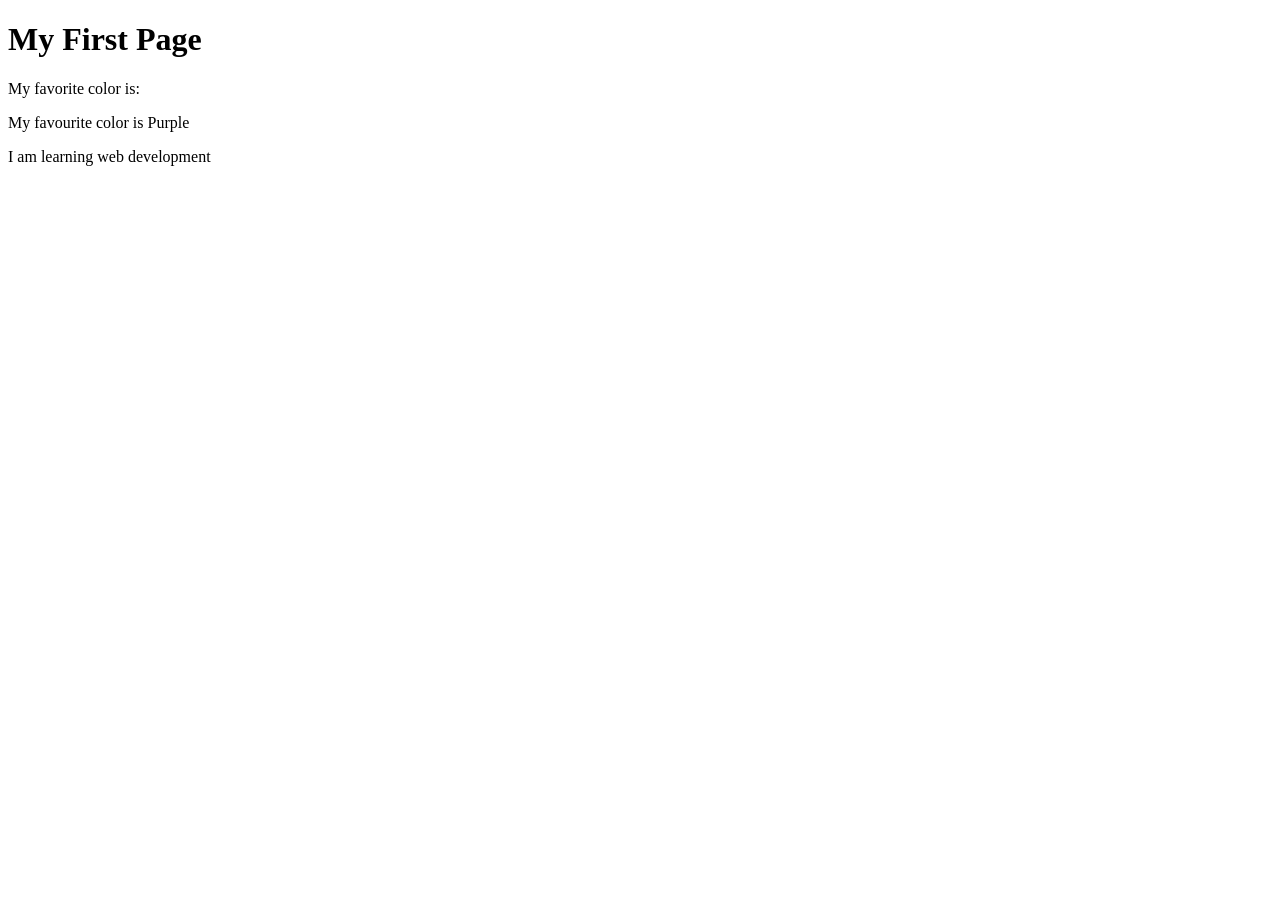
<file: week01/first-page.html>
<!DOCTYPE html>
<html lang="en">

<head>
    <meta charset="UTF-8">
    <meta name="viewport" content="width=device-width, initial-scale=1.0">
    <title>My First Page</title>
</head>

<body>
    <h1>My First Page</h1>
    <p>My favorite color is: </p>
</body>
<p> My favourite color is Purple </p>
<p> I am learning web development</p>

</html>
</file>
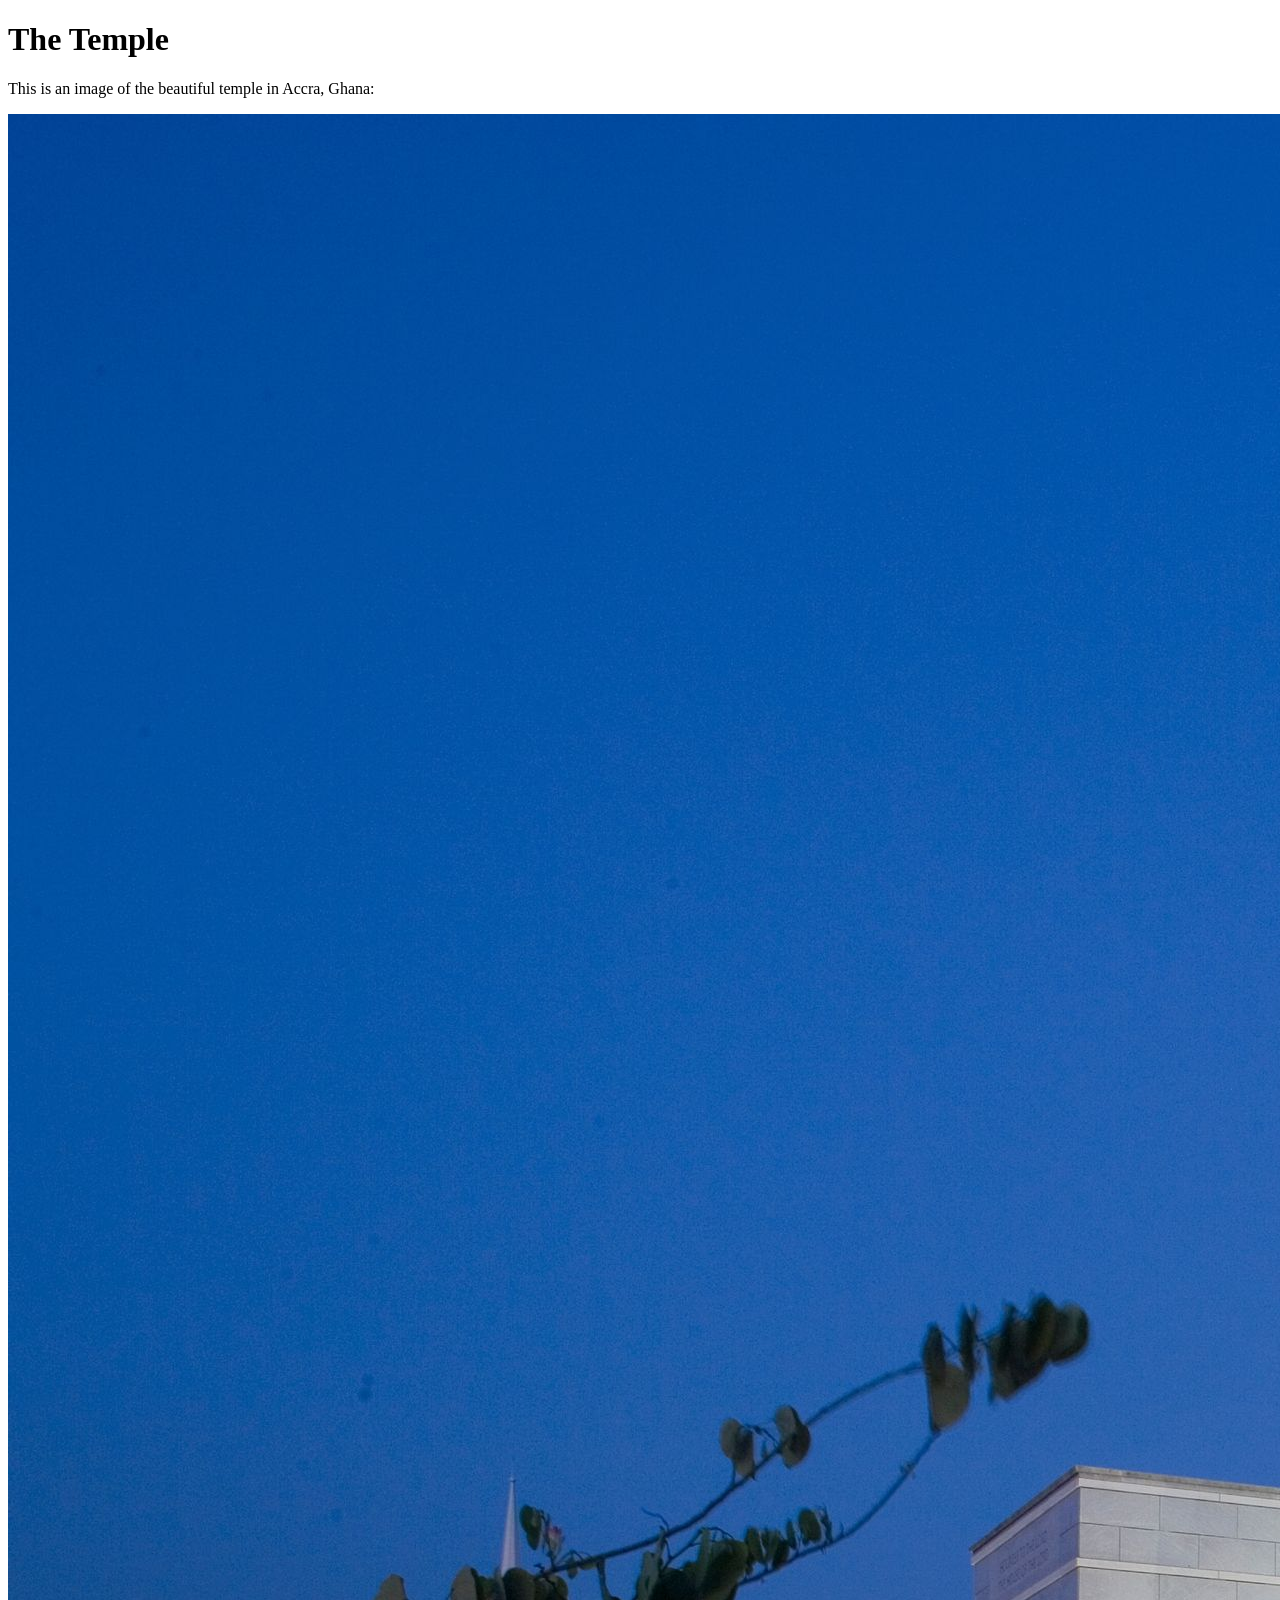
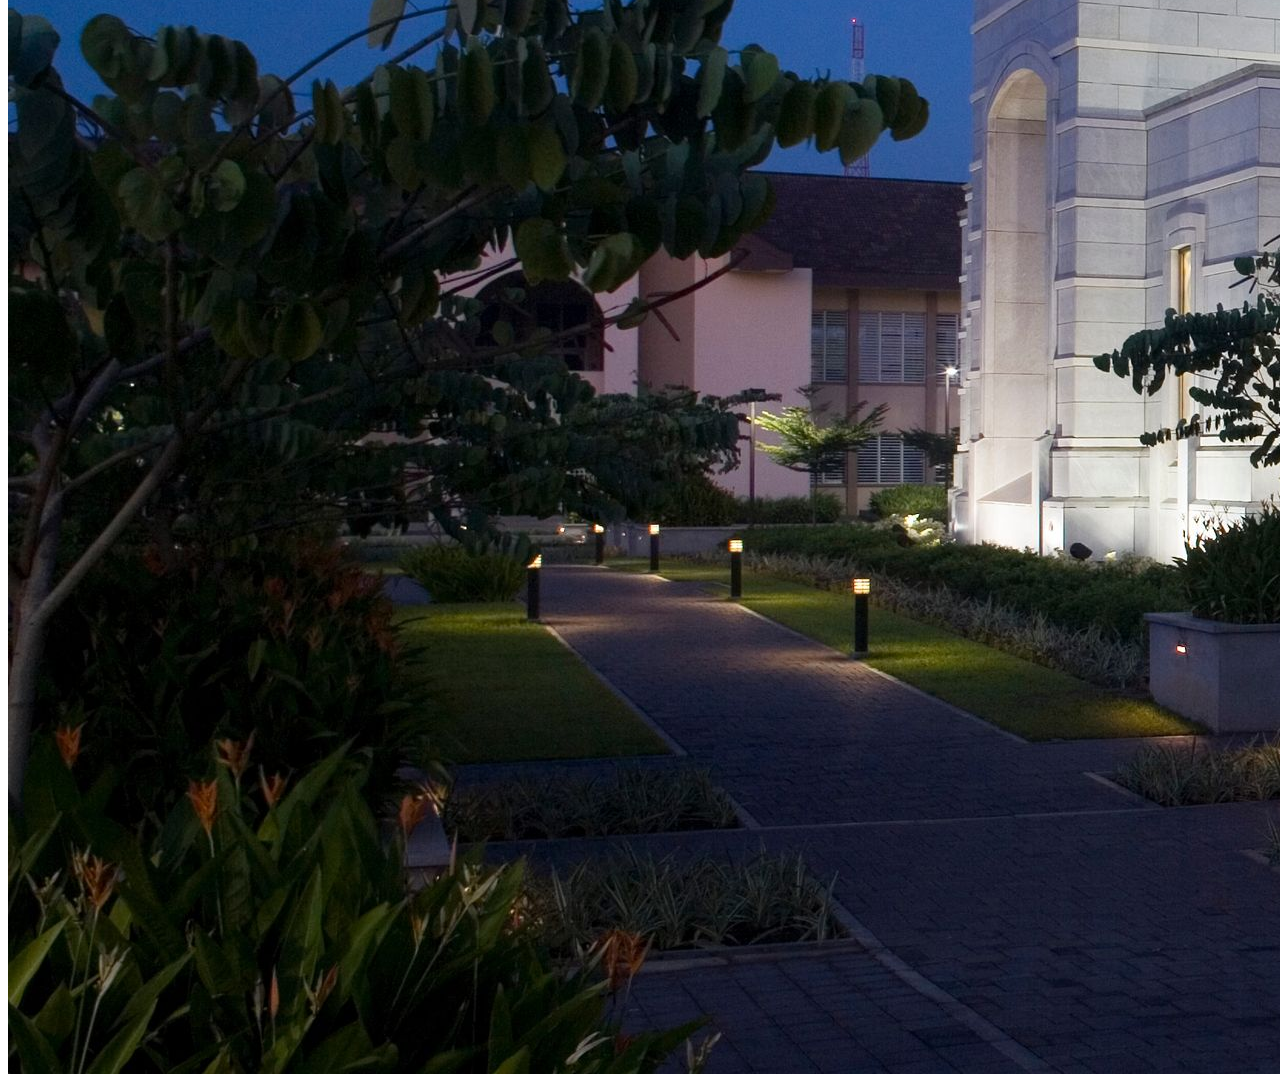
<file: week01/images-solution.html>
<!DOCTYPE html>
<html lang="en">

<head>
    <meta charset="UTF-8">
    <meta name="viewport" content="width=device-width, initial-scale=1.0">
    <title>Temple Image</title>
</head>

<body>
    <h1>The Temple</h1>
    <p>This is an image of the beautiful temple in Accra, Ghana:</p>
    <img src="images/temple-large.jpeg" alt="The Accra Ghana Temple" </p>


</body>

</html>
</file>
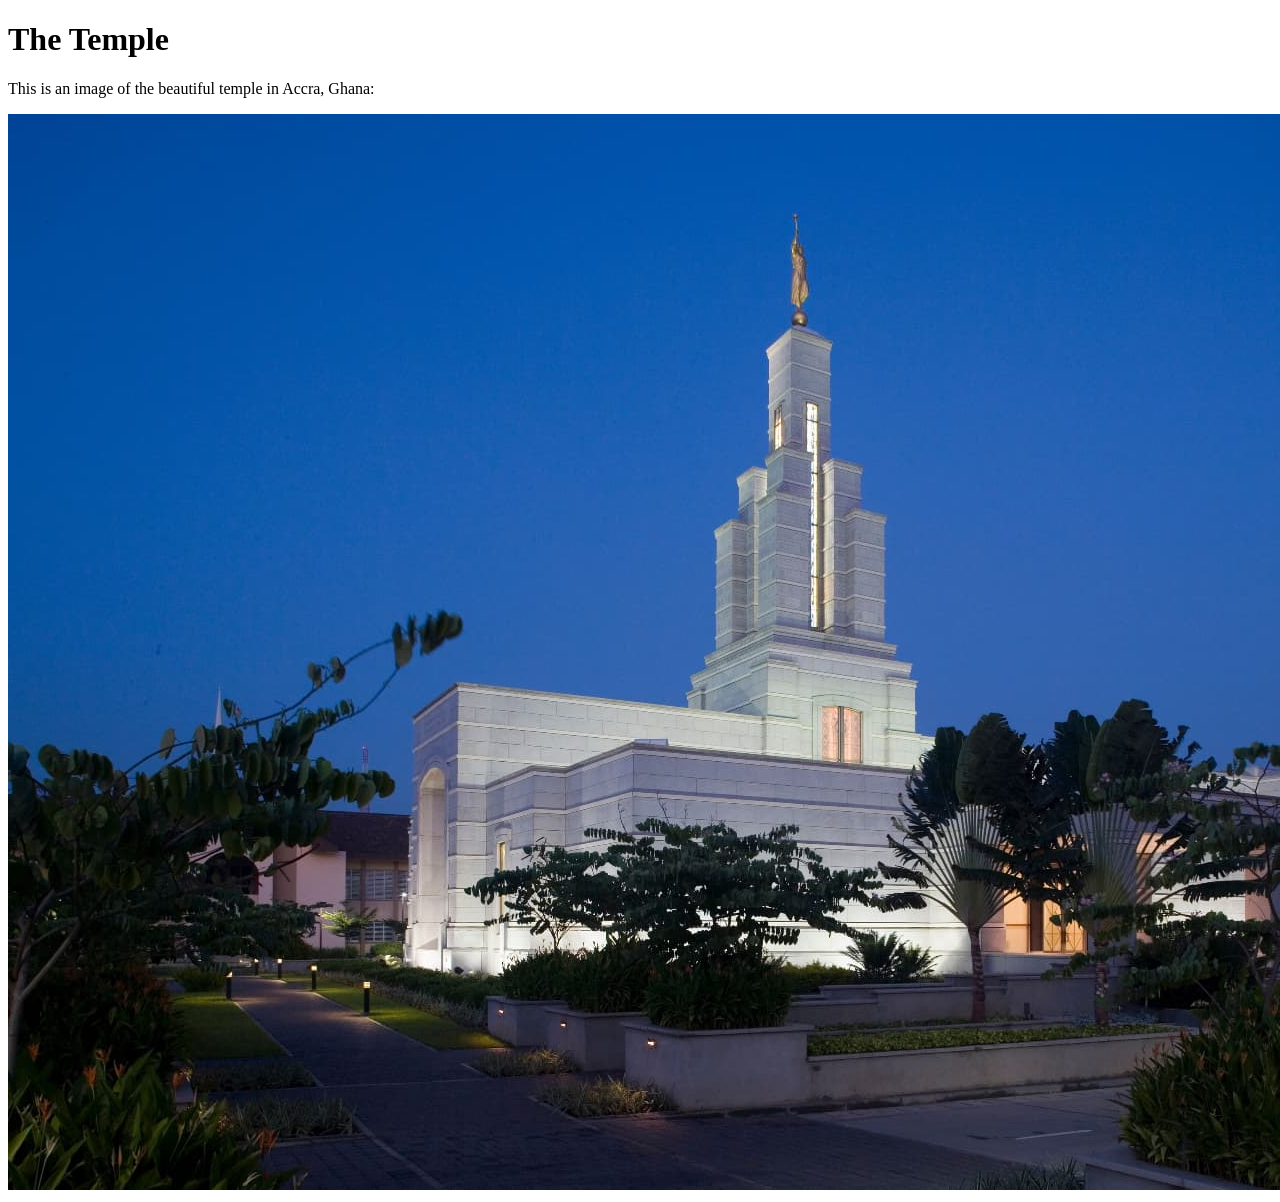
<file: week01/images.html>
<!DOCTYPE html>
<html lang="en">

<head>
    <meta charset="UTF-8">
    <meta name="viewport" content="width=device-width, initial-scale=1.0">
    <title>Temple Image</title>
</head>

<body>
    <h1>The Temple</h1>
    <p>This is an image of the beautiful temple in Accra, Ghana:</p>
    <img src="images/temple-small.jpg" alt="The Accra Ghana Temple">

</body>

</html>
</file>
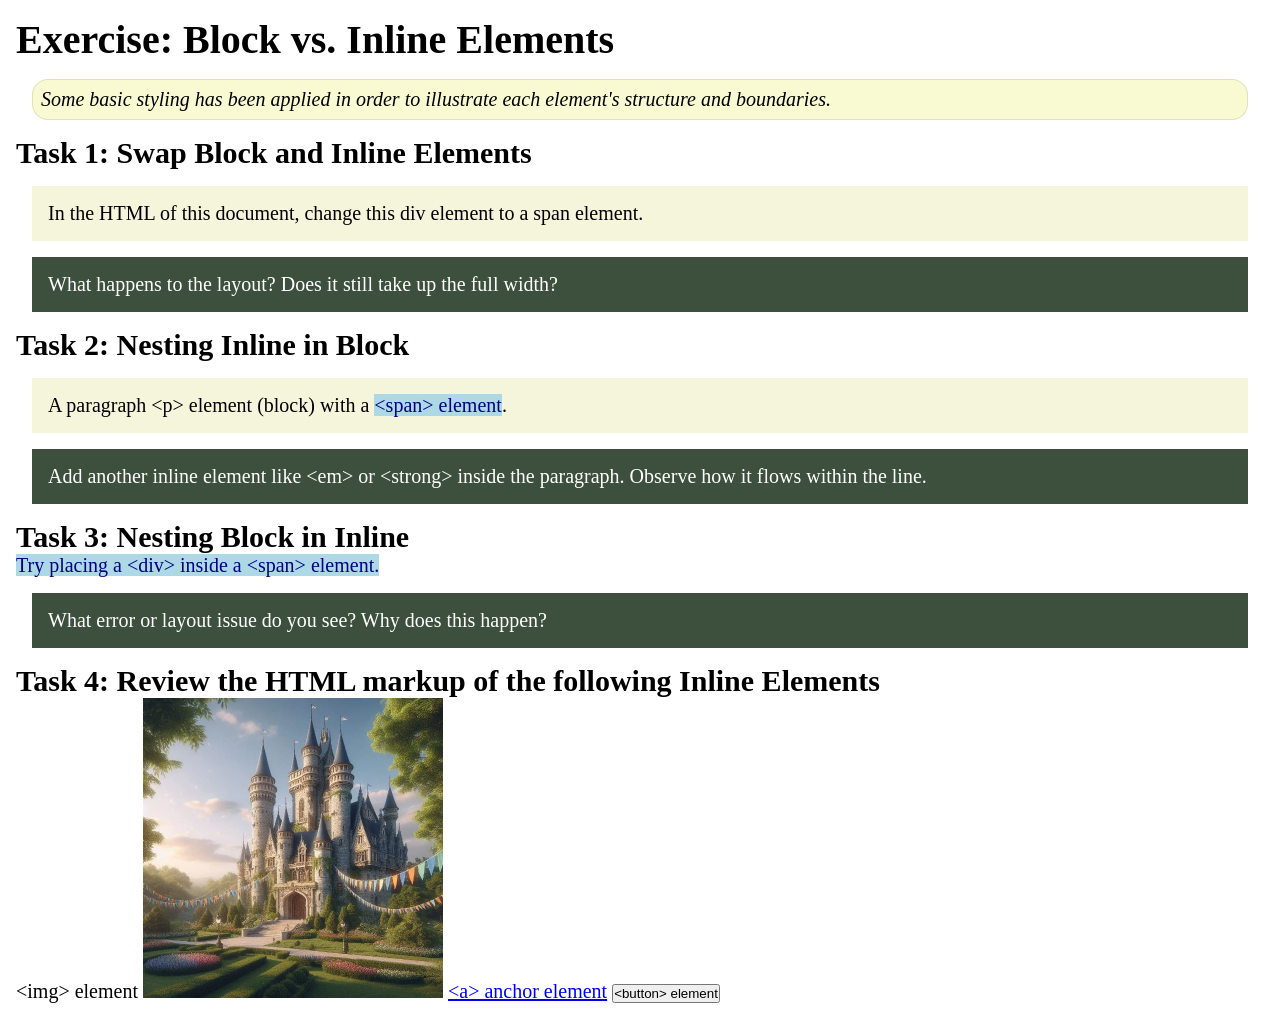
<file: week02/block-vs-inline.html>
<!DOCTYPE html>
<html lang="en">

<head>
    <meta charset="UTF-8">
    <meta name="viewport" content="width=device-width, initial-scale=1.0">
    <title>Exercise: Block vs. Inline Elements</title>
    <link rel="stylesheet" href="styles/block-vs-inline.css">
</head>

<body>
    <main>
        <h1>Exercise: Block vs. Inline Elements</h1>
        <p class="note">Some basic styling has been applied in order to illustrate each element's structure and boundaries.</p>

        <h2>Task 1: Swap Block and Inline Elements</h2>
        <div>In the HTML of this document, change this div element to a span element.</div>

        <p class="question">What happens to the layout? Does it still take up the full width?</p>

        <h2>Task 2: Nesting Inline in Block</h2>
        <p>A paragraph &lt;p&gt; element (block) with a <span>&lt;span&gt; element</span>.</p>
        <p class="question">Add another inline element like &lt;em&gt; or &lt;strong&gt; inside the paragraph. Observe how it flows within the line.</p>

        <h2>Task 3: Nesting Block in Inline</h2>
        <span>Try placing a &lt;div&gt; inside a &lt;span&gt; element.</span>
        <p class="question">What error or layout issue do you see? Why does this happen?</p>

        <h2>Task 4: Review the HTML markup of the following Inline Elements</h2>
        &lt;img&gt; element
        <img src="images/castle.webp" alt="placeholder image (images are inline)" width="300" height="300">
        <a href="https://churchofjesuschrist.org">&lt;a&gt; anchor element</a>
        <button type="button">&lt;button&gt; element</button>
    </main>
</body>

</html>
</file>
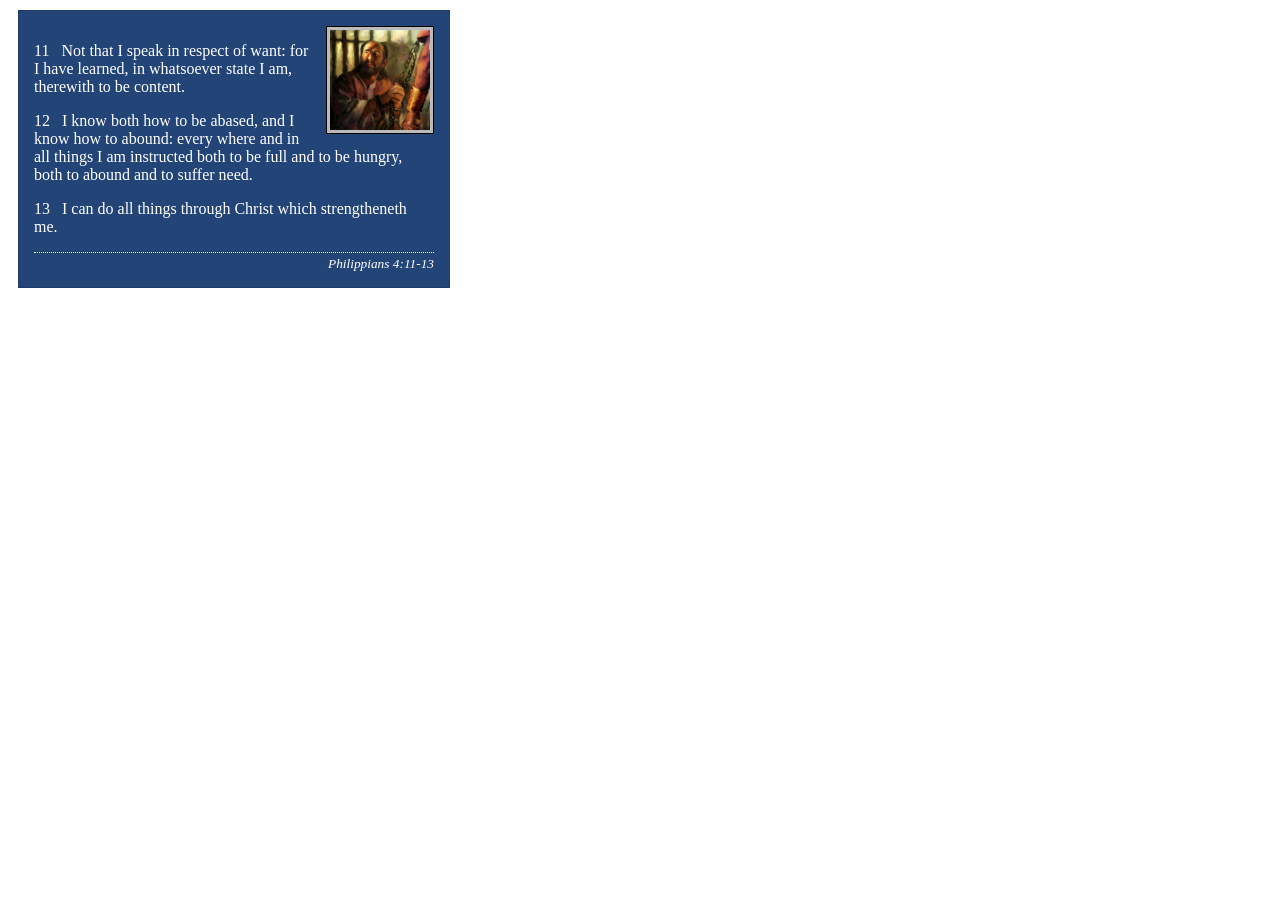
<file: week02/box-model-solution.html>
<!DOCTYPE html>
<html lang="en">

<head>
    <meta charset="UTF-8">
    <meta name="viewport" content="width=device-width, initial-scale=1.0">
    <title>Box Model Activity</title>
    <link rel="stylesheet" href="styles/box-model-solution.css">
</head>

<body>
    <main>
        <div class="callout">
            <img src="images/apostle-paul-imprisoned.webp" alt="Paul the Apostle - Imprisoned in Rome" width="200" height="200">
            <blockquote>
                <p>11 &nbsp; Not that I speak in respect of want: for I have learned, in whatsoever state I am, therewith to be content.</p>
                <p>12 &nbsp; I know both how to be abased, and I know how to abound: every where and in all things I am instructed both to be full and to be hungry, both to abound and to suffer need.</p>
                <p>13 &nbsp; I can do all things through Christ which strengtheneth me.</p>
            </blockquote>
            <cite>Philippians 4:11-13</cite>
        </div>
    </main>
</body>

</html>
</file>
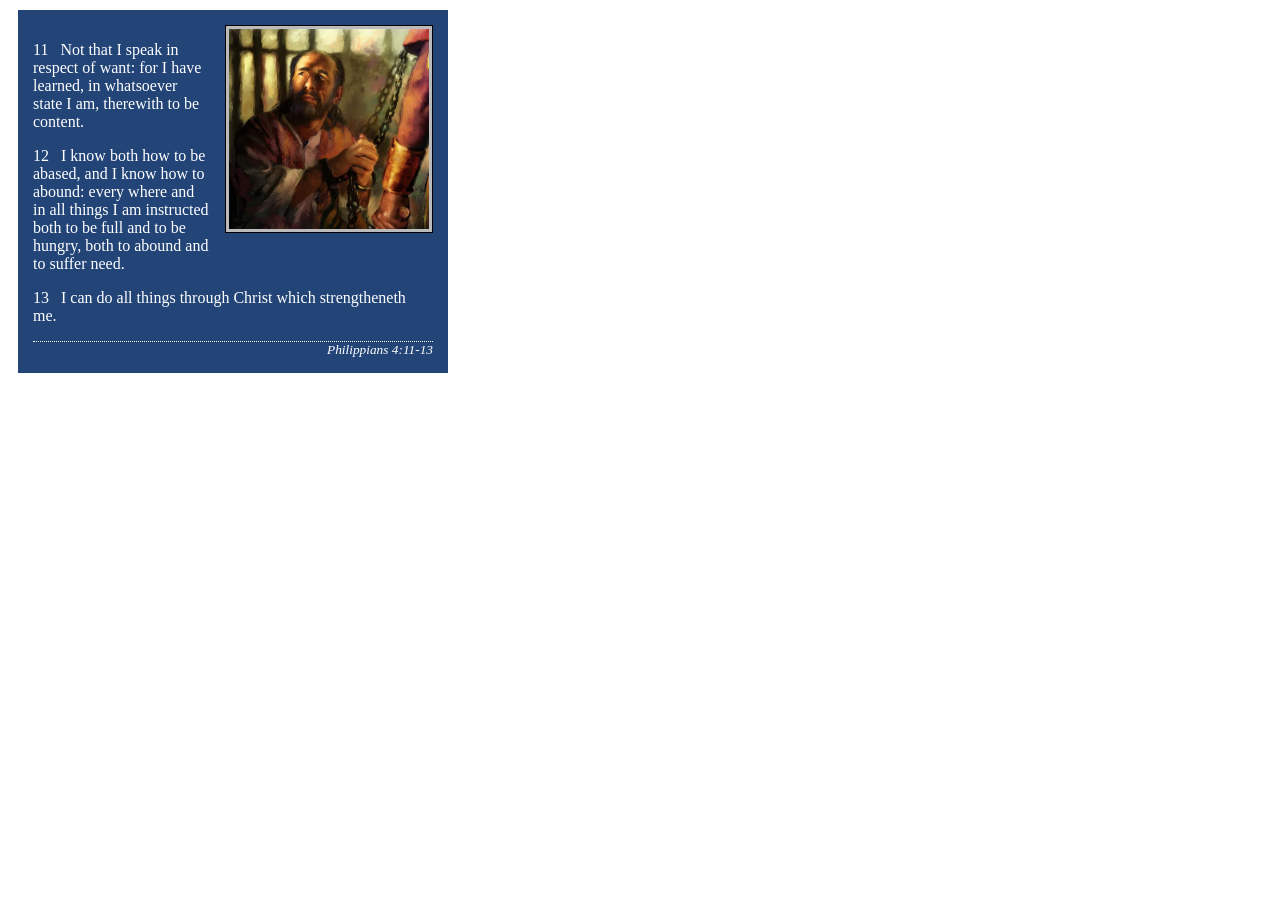
<file: week02/box-model.html>
<!DOCTYPE html>
<html lang="en">

<head>
    <meta charset="UTF-8">
    <meta name="viewport" content="width=device-width, initial-scale=1.0">
    <title>Box Model Activity</title>
    <link rel="stylesheet" href="styles/box-model.css">
</head>

<body>
    <main>
        <div class="callout">
            <img src="images/apostle-paul-imprisoned.webp" alt="Paul the Apostle - Imprisoned in Rome" width="200" height="200">
            <blockquote>
                <p>11 &nbsp; Not that I speak in respect of want: for I have learned, in whatsoever state I am, therewith to be content.</p>
                <p>12 &nbsp; I know both how to be abased, and I know how to abound: every where and in all things I am instructed both to be full and to be hungry, both to abound and to suffer need.</p>
                <p>13 &nbsp; I can do all things through Christ which strengtheneth me.</p>
            </blockquote>
            <cite>Philippians 4:11-13</cite>
        </div>
    </main>
</body>

</html>
</file>
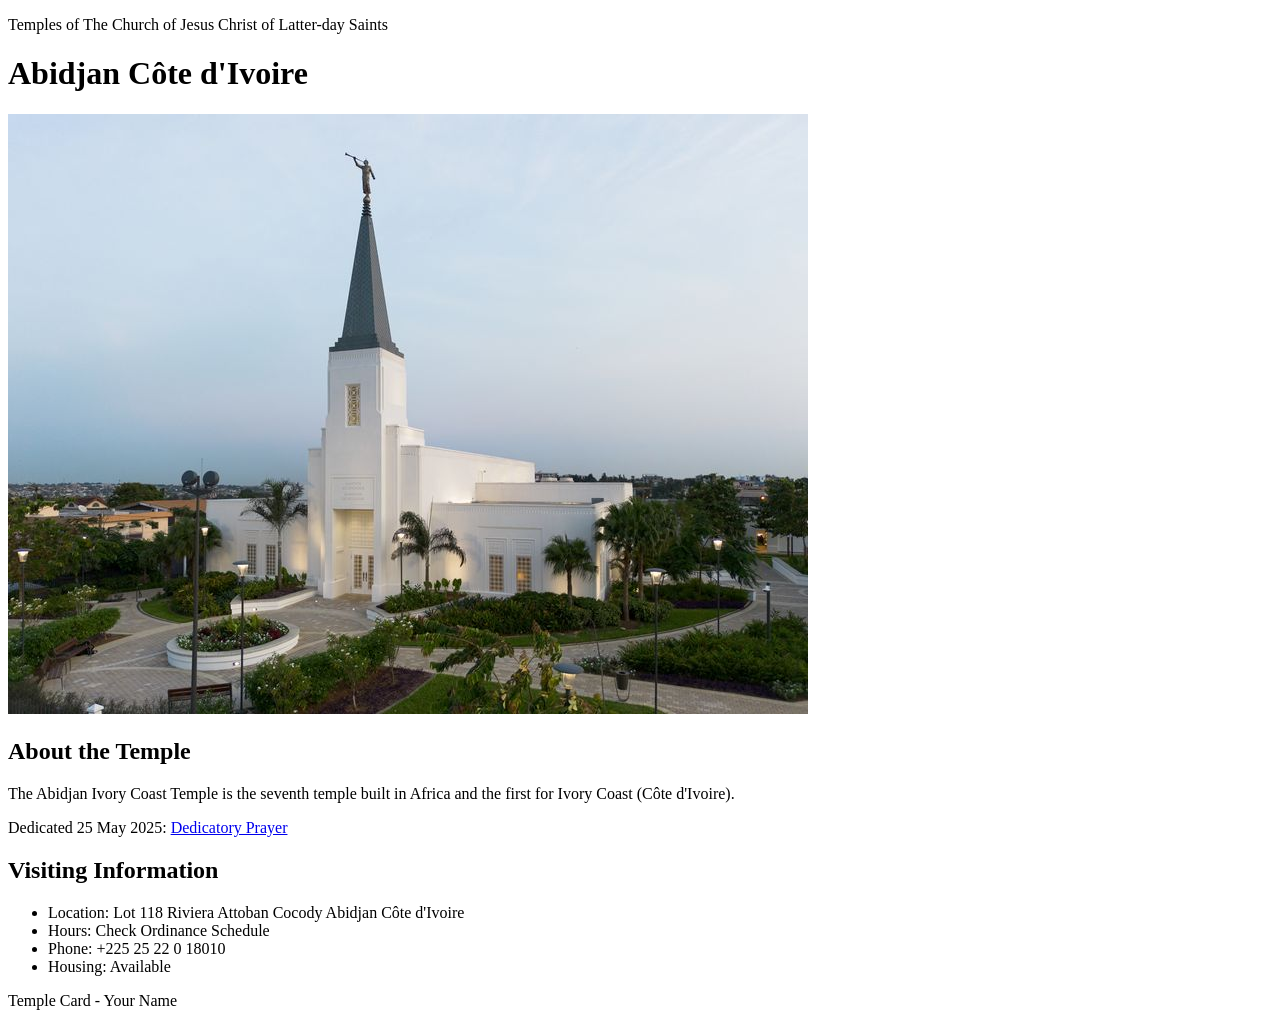
<file: week02/temple.html>
<!DOCTYPE html>
<html lang="en">

<head>
    <meta charset="UTF-8">
    <meta name="viewport" content="width=device-width, initial-scale=1.0">
    <title>Temple Card - Abidjan Côte d'Ivoire</title>
</head>

<body>
    <header>
        <p>Temples of The Church of Jesus Christ of Latter-day Saints</p>
    </header>
    <main>
        <h1>Abidjan Côte d'Ivoire</h1>
        <picture>
            <img src="images/abidjan-ivory-coast.jpeg" alt="Abidjan Côte d'Ivoire Temple">
        </picture>
        <section>
            <h2>About the Temple</h2>
            <p>The Abidjan Ivory Coast Temple is the seventh temple built in Africa and the first for Ivory Coast (Côte d'Ivoire).</p>
            <p>Dedicated 25 May 2025: <a href="https://www.churchofjesuschrist.org/temples/dedicatory-prayer/abidjan-ivory-coast-temple/2025-05-25?lang=eng" target="_blank" rel="noopener noreferrer">Dedicatory Prayer</a></p>
        </section>
        <section>
            <h2>Visiting Information</h2>
            <ul>
                <li>Location: Lot 118 Riviera Attoban Cocody Abidjan Côte d'Ivoire</li>
                <li>Hours: Check Ordinance Schedule</li>
                <li>Phone: +225 25 22 0 18010</li>
                <li>Housing: Available</li>
            </ul>
        </section>
    </main>
    <footer>
        <p>Temple Card - Your Name</p>
    </footer>
</body>

</html>
</file>
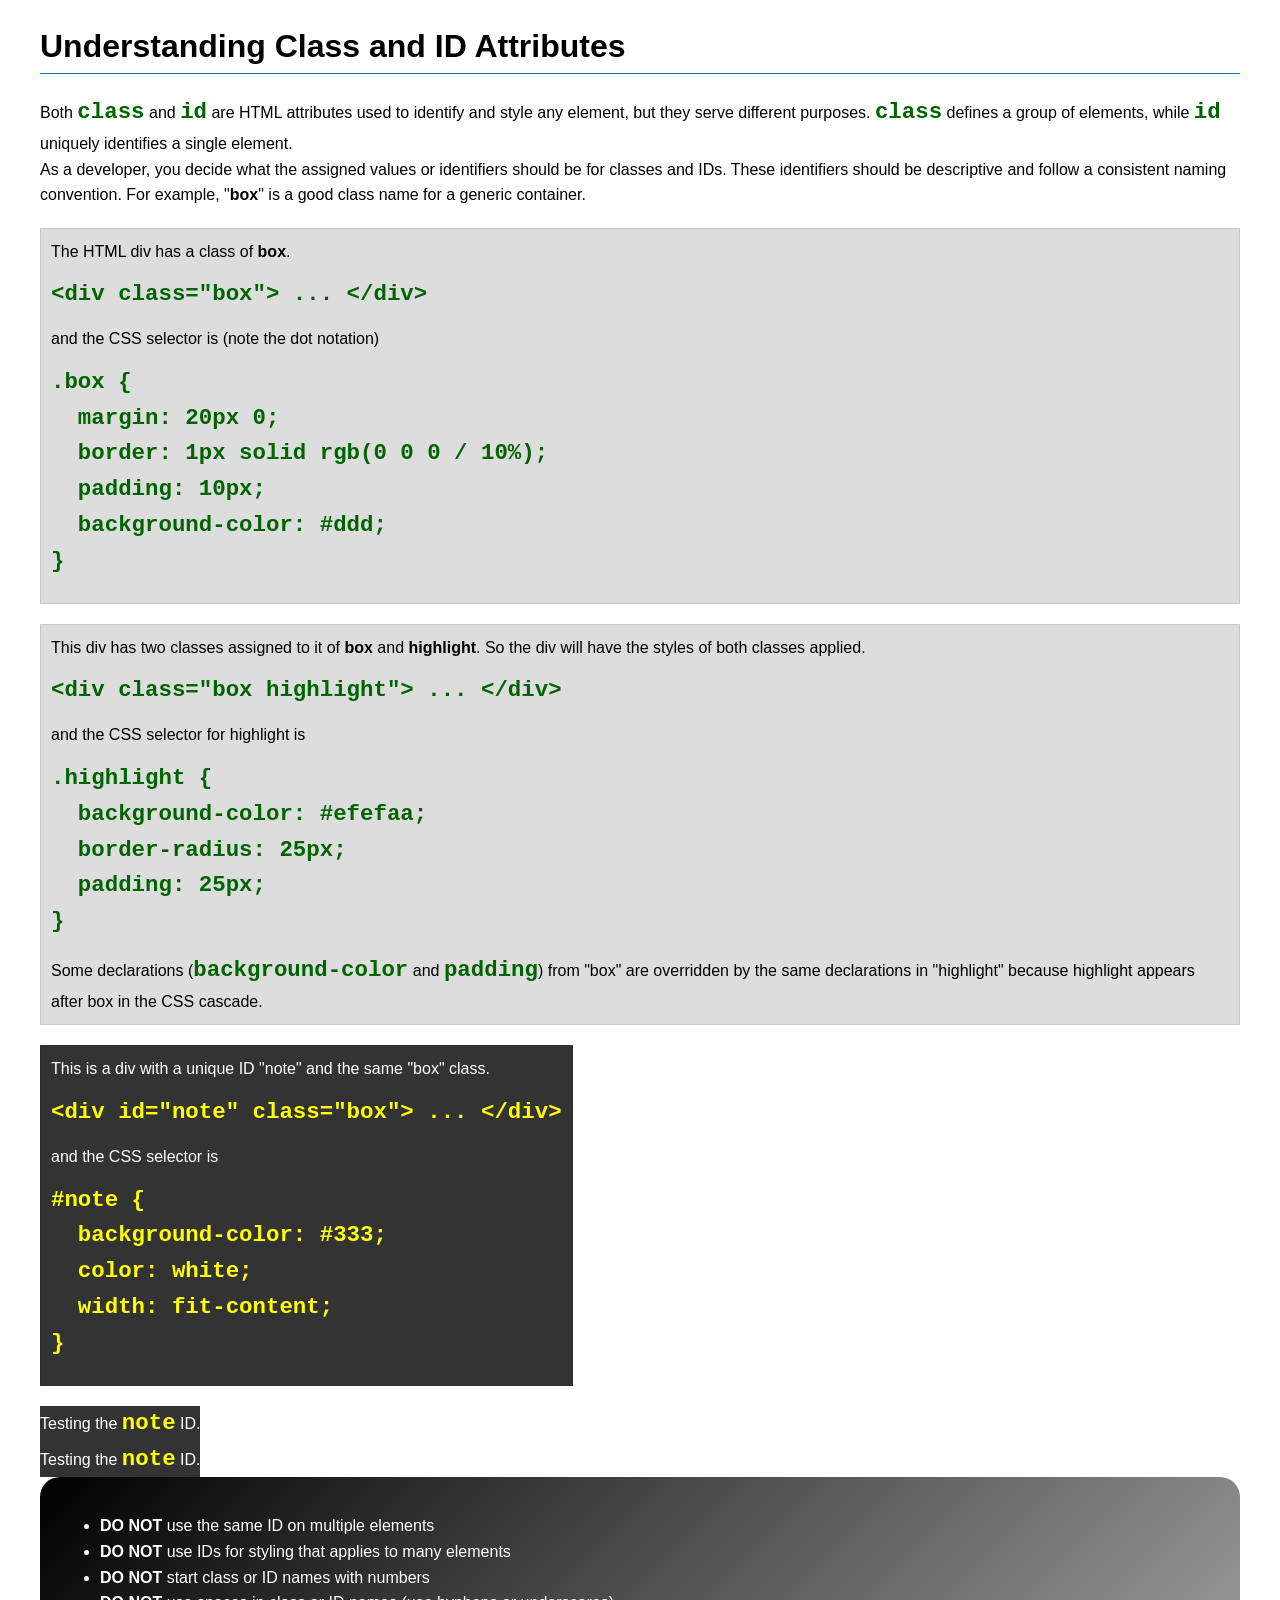
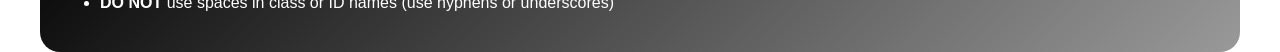
<file: week03/class-and-id.html>
<!DOCTYPE html>
<html lang="en">

<head>
    <meta charset="UTF-8">
    <meta name="viewport" content="width=device-width, initial-scale=1.0">
    <title>Class vs ID Attributes</title>
    <link rel="stylesheet" href="styles/class-and-id.css">
</head>

<body>
    <h1>Understanding Class and ID Attributes</h1>
    <p>Both <code>class</code> and <code>id</code> are HTML attributes used to identify and style any element, but they serve different purposes. <code>class</code> defines a group of elements, while <code>id</code> uniquely identifies a single element.</p>
    <p>As a developer, you decide what the assigned values or identifiers should be for classes and IDs. These identifiers should be descriptive and follow a consistent naming convention. For example, "<strong>box</strong>" is a good class name for a generic container.</p>
    <div class="box">
        <p>The HTML div has a class of <strong>box</strong>.</p>
        <pre><code class="html">&lt;div class="box"&gt; ... &lt;/div&gt;</code></pre>
        and the CSS selector is (note the dot notation)
        <pre><code class="css">.box {
  margin: 20px 0;
  border: 1px solid rgb(0 0 0 / 10%);
  padding: 10px;
  background-color: #ddd; 
}</code></pre>
    </div>

    <div class="box">
        <p>This div has two classes assigned to it of <strong>box</strong> and <strong>highlight</strong>. So the div will have the styles of both classes applied.</p>
        <pre><code class="html">&lt;div class="box highlight"&gt; ... &lt;/div&gt;</code></pre>
        and the CSS selector for highlight is
        <pre><code class="css">.highlight {
  background-color: #efefaa;
  border-radius: 25px;
  padding: 25px;
}</code></pre>
        <p>Some declarations (<code>background-color</code> and <code>padding</code>) from "box" are overridden by the same declarations in "highlight" because highlight appears after box in the CSS cascade.</p>
    </div>

    <div id="note" class="box">
        <p>This is a div with a unique ID "note" and the same "box" class.</p>
        <pre><code class="html">&lt;div id="note" class="box"&gt; ... &lt;/div&gt;</code></pre>
        and the CSS selector is
        <pre><code class="css">#note {
  background-color: #333;
  color: white;
  width: fit-content;
}</code></pre>
    </div>

    <div id="note">
        <p>Testing the <code>note</code> ID.</p>
    </div>

    <div id="note">
        <p>Testing the <code>note</code> ID.</p>
    </div>

    <section id="best-practice">
        <ul>
            <li><strong>DO NOT</strong> use the same ID on multiple elements</li>
            <li><strong>DO NOT</strong> use IDs for styling that applies to many elements</li>
            <li><strong>DO NOT</strong> start class or ID names with numbers</li>
            <li><strong>DO NOT</strong> use spaces in class or ID names (use hyphens or underscores)</li>
        </ul>
    </section>

</body>

</html>
</file>
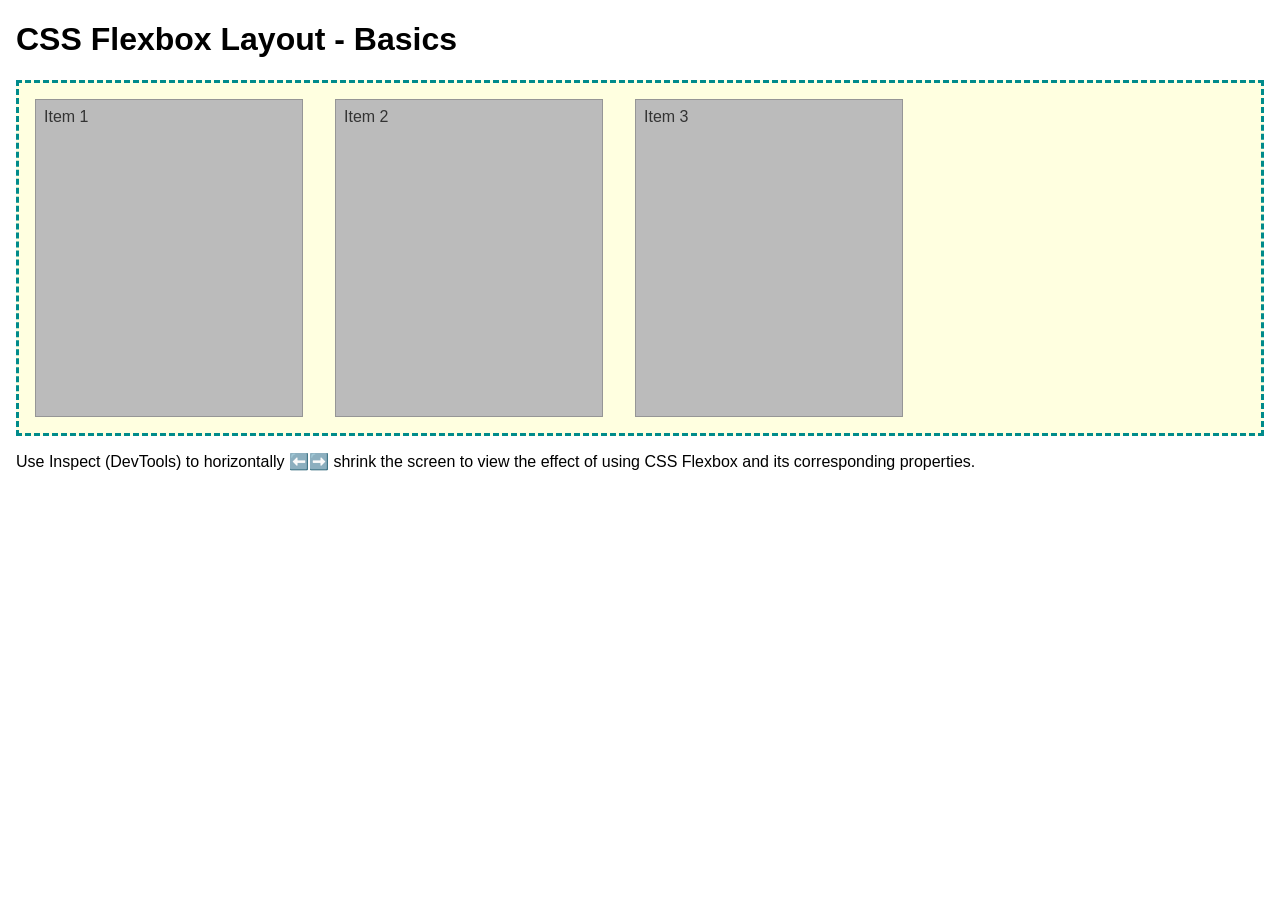
<file: week04/flexbox-layout.html>
<!DOCTYPE html>
<html lang="en">

<head>
    <meta charset="UTF-8">
    <meta name="viewport" content="width=device-width, initial-scale=1.0">
    <title>CSS Flexbox Layout - Basics</title>
    <link rel="stylesheet" href="styles/flexbox.css">
</head>

<body>
    <main>
        <h1>CSS Flexbox Layout - Basics</h1>
        <div class="flex-container">
            <div class="flex-item item1">Item 1</div>
            <div class="flex-item item2">Item 2</div>
            <div class="flex-item item3">Item 3</div>
        </div>
        <p>Use Inspect (DevTools) to horizontally ⬅️➡️ shrink the screen to view the effect of using CSS Flexbox and its corresponding properties.</p>
    </main>
</body>

</html>
</file>
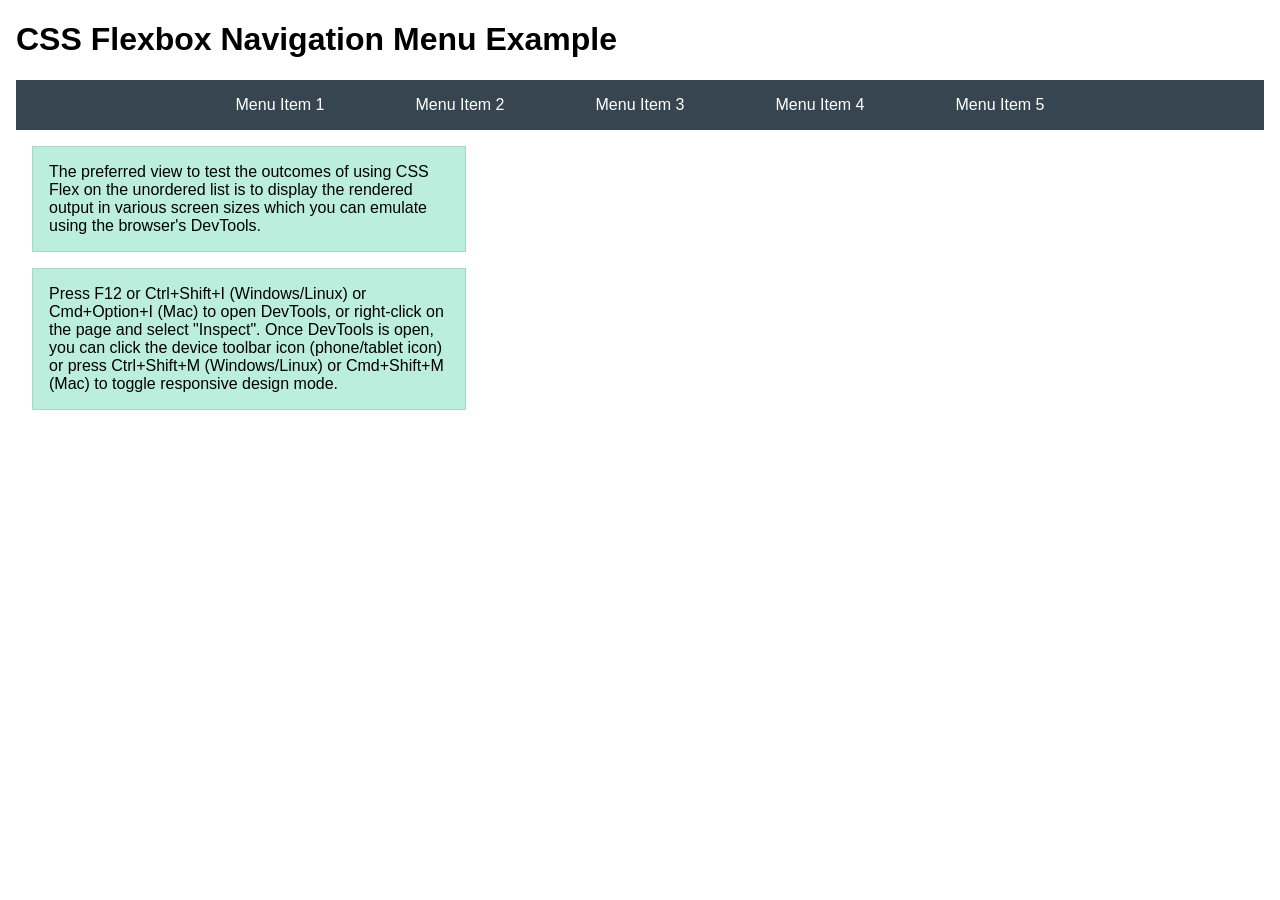
<file: week04/flexbox-menu.html>
<!DOCTYPE html>
<html lang="en">

<head>
    <meta charset="UTF-8">
    <meta name="viewport" content="width=device-width, initial-scale=1.0">
    <title>CSS Flexbox - Navigation Menu</title>
    <link rel="stylesheet" href="styles/flexbox-menu.css">
</head>

<body>
    <main>
        <h1>CSS Flexbox Navigation Menu Example</h1>
        <nav>
            <ul>
                <li><a href="#">Menu Item 1</a></li>
                <li><a href="#">Menu Item 2</a></li>
                <li><a href="#">Menu Item 3</a></li>
                <li><a href="#">Menu Item 4</a></li>
                <li><a href="#">Menu Item 5</a></li>
            </ul>
        </nav>
        <p>The preferred view to test the outcomes of using CSS Flex on the unordered list is to display the rendered output in various screen sizes which you can emulate using the browser's DevTools.</p>

        <p>Press F12 or Ctrl+Shift+I (Windows/Linux) or Cmd+Option+I (Mac) to open DevTools, or right-click on the page and select "Inspect". Once DevTools is open, you can click the device toolbar icon (phone/tablet icon) or press Ctrl+Shift+M (Windows/Linux) or Cmd+Shift+M (Mac) to toggle responsive design mode.</p>
    </main>
</body>

</html>
</file>
<file: week02/styles/block-vs-inline.css>
* {
    margin: 0;
    padding: 0;
}

body {
    font-size: 20px;
    margin: 1rem;
}

p,
div {
    background-color: beige;
    margin: 1rem;
    padding: 1rem;
}

span {
    color: navy;
    background-color: lightblue;
}

code {
    margin: 0;
    padding: 0;
    color: green;
    font-size: 1.2rem;
}

.note {
    font-style: italic;
    background-color: lightgoldenrodyellow;
    border-radius: 1rem;
    border: 1px solid rgb(0 0 0 / 10%);
    margin: 1rem;
    padding: .5rem;
}

.question {
    background-color: #3d503d;
    color: #fff;
}
</file>
<file: week02/styles/box-model-solution.css>
.callout {
    max-width: 400px;
    margin: 10px;
    border: 1px solid rgb(0 0 0 / 10%);
    padding: 15px;
    background-color: #247;
    color: #fff;
}

.callout img {
    float: right;
    margin: 0 0 10px 15px;
    border: 1px solid #000;
    padding: 3px;
    background-color: #bbb;
    width: 100px;
    height: auto;
}

blockquote {
    margin: 0;
}

cite {
    display: block;
    border-top: 1px dotted #fff;
    padding-top: 3px;
    text-align: right;
    font-size: smaller;
}
</file>
<file: week02/styles/box-model.css>
.callout {
    max-width: 400px;
    margin: 10px;
    border: 1px solid rgb(0 0 0 / 0.1 green blue / alpha);
    padding: 15px;
    background-color: #247;
    color: #fff;
}

.callout img {
    float: right;
    margin: 0 0 10px 15px;
    border: 1px solid #000;
    padding: 3px;
    background-color: #bbb;
    width: 15 0px;
    height: auto;
}

blockquote {
    margin: 0;
}

cite {
    display: block;
    border-top: 1px dotted #fff;
    text-align: right;
    font-size: smaller;
}
</file>
<file: week03/styles/class-and-id.css>
body {
    font-family: Arial, sans-serif;
    line-height: 1.6;
    margin: 0;
    padding: 0 40px;
}

h1 {
    border-bottom: 1px solid rgb(0 110 182);
    padding-bottom: 0;
}

p {
    margin: 0;
}

code {
    color: darkgreen;
    font-weight: 700;
    font-size: 1.4rem;
}

/* Class examples - can be reused */
.box {
    margin: 20px 0;
    border: 1px solid rgb(0 0 0 / 10%);
    padding: 10px;
    background-color: #ddd;
    /* this is shorthand for #dddddd */
}

.highlight {
    background-color: #efefaa;
    border-radius: 25px;
    padding: 25px;
}

/* ID examples - should be unique */

#note {
    background-color: #333;
    color: white;
    width: fit-content;
}

#note code {
    color: yellow;
}

#best-practice {
    background: linear-gradient(135deg, #000 0%, #999 100%);
    color: white;
    border-radius: 20px;
    padding: 20px;
}
</file>
<file: week04/styles/flexbox.css>
body {
    font-family: Helvetica, Arial, sans-serif;
    margin: 1rem;
}

.flex-container {
    border: 3px dashed darkcyan;
    background-color: lightyellow;
    display: flex;
    flex-wrap: wrap;
}

.flex-item {
    width: 250px;
    margin: 1rem;
    border: 1px solid rgb(0 0 0 / 20%);
    padding: 0.5rem;
    background-color: #bbb;
    color: #333;
}

.item1 {
    min-height: 100px;
}

.item2 {
    min-height: 200px;
}

.item3 {
    min-height: 300px;
}
</file>
<file: week04/styles/flexbox-menu.css>
body {
    font-family: Helvetica, Arial, sans-serif;
    margin: 1rem;
}

nav {
    background-color: #36454f;
}

nav ul {
    list-style-type: none;
    display: flex;
    flex-wrap: wrap;
    max-width: 900px;
    margin: 0 auto;
    padding: 0;
    justify-content: space-around;
    align-items: center;
}

nav a {
    display: block;
    color: #fff;
    text-align: center;
    padding: 1rem;
    text-decoration: none;
}

p {
    margin: 1rem;
    border: 1px solid rgb(0 0 0 / 10%);
    padding: 1rem;
    background-color: #bed;
    max-width: 400px;
}
</file>
